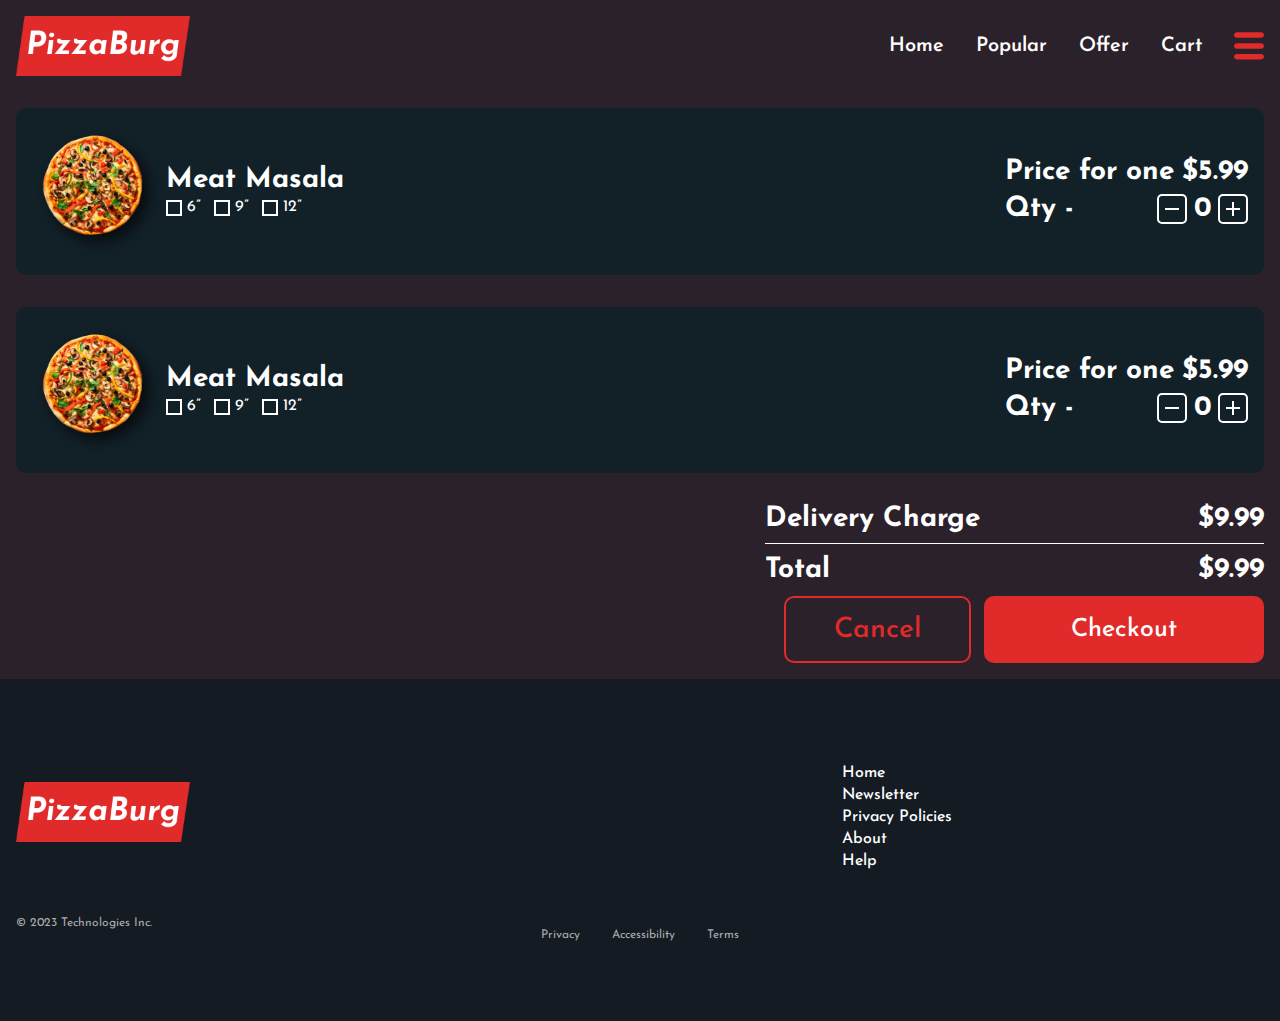
<file: pages/cart.html>
<!DOCTYPE html>
<html lang="en">

<head>
    <meta charset="UTF-8">
    <meta name="viewport" content="width=device-width, initial-scale=1.0">
    <link rel="shortcut icon"
        href="https://pagebolt.uicore.co/fintech/wp-content/uploads/sites/4/2023/03/pagebolt-favicon.png" />
    <link rel="icon"
        href="https://pagebolt.uicore.co/fintech/wp-content/uploads/sites/4/2023/03/pagebolt-favicon.png" />
    <link rel="apple-touch-icon" sizes="152x152"
        href="https://pagebolt.uicore.co/fintech/wp-content/uploads/sites/4/2023/03/pagebolt-favicon.png" />
    <link rel="apple-touch-icon" sizes="120x120"
        href="https://pagebolt.uicore.co/fintech/wp-content/uploads/sites/4/2023/03/pagebolt-favicon.png" />
    <link rel="apple-touch-icon" sizes="76x76"
        href="https://pagebolt.uicore.co/fintech/wp-content/uploads/sites/4/2023/03/pagebolt-favicon.png" />
    <link rel="apple-touch-icon"
        href="https://pagebolt.uicore.co/fintech/wp-content/uploads/sites/4/2023/03/pagebolt-favicon.png" />
    <link rel="stylesheet" href="https://cdnjs.cloudflare.com/ajax/libs/font-awesome/6.4.2/css/all.min.css"
        integrity="sha512-z3gLpd7yknf1YoNbCzqRKc4qyor8gaKU1qmn+CShxbuBusANI9QpRohGBreCFkKxLhei6S9CQXFEbbKuqLg0DA=="
        crossorigin="anonymous" referrerpolicy="no-referrer" />
    <link rel="stylesheet" href="../Style/app.css">
    <link rel="stylesheet" href="../Style/root.css">
    <link rel="stylesheet" href="../Style/cart.css">
    <link rel="stylesheet" href="../Style/header.css">
    <link rel="stylesheet" href="../Style/footer.css">
    <link rel="stylesheet" href="../Style/res.css">
    <title>Cart Page</title>
</head>

<body>
<!-- TODO: Navbar start -->
<header>
    <div class="container d-flex justify-between align-center">
      <div class="logo">
        <img src="../image/logo.png" alt="logo">
      </div>
      <ul class="nav_link d-flex align-center gap-8">
        <li class="nav_links"><a href="../index.html">Home</a></li>
        <li class="nav_links"><a href="#">Popular</a></li>
        <li class="nav_links"><a href="#">Offer</a></li>
        <li class="nav_links"><a href="#">Cart</a></li>
        <svg xmlns="http://www.w3.org/2000/svg" width="30" height="30" viewBox="0 0 46 42" fill="none">
          <path fill-rule="evenodd" clip-rule="evenodd"
            d="M41.4 33.4545H4.6C2.0608 33.4545 0 35.328 0 37.6364C0 39.9447 2.0608 41.8182 4.6 41.8182H41.4C43.9392 41.8182 46 39.9447 46 37.6364C46 35.328 43.9392 33.4545 41.4 33.4545ZM41.4 16.7273H4.6C2.0608 16.7273 0 18.6007 0 20.9091C0 23.2175 2.0608 25.0909 4.6 25.0909H41.4C43.9392 25.0909 46 23.2175 46 20.9091C46 18.6007 43.9392 16.7273 41.4 16.7273ZM4.6 8.36364H41.4C43.9392 8.36364 46 6.49018 46 4.18182C46 1.87345 43.9392 0 41.4 0H4.6C2.0608 0 0 1.87345 0 4.18182C0 6.49018 2.0608 8.36364 4.6 8.36364Z"
            fill="#E12A2A" />
        </svg>
      </ul>
      <button class="hamburger_menu">
        <svg
          xmlns="http://www.w3.org/2000/svg"
          width="35"
          height="25"
          viewBox="0 0 35 25"
          class="navigation_icons"
        >
          <rect width="35" height="5" />
          <rect y="10" width="35" height="5" />
          <rect y="20" width="35" height="5" />
        </svg>
      </button>
    </div>
    <!-- Navbar Sidebar Element Start -->
    <div class="overlay"></div>
    <div class="sidebar">
      <h5 class="sidebar_title">Menu</h5>
      <button class="close_button">
        <svg xmlns="http://www.w3.org/2000/svg" fill="#fff" viewBox="0 0 24 24" stroke-width="1.5" stroke="currentColor"
          style="width: 32px; height: 32px">
          <path stroke-linecap="round" stroke-linejoin="round" d="M6 18L18 6M6 6l12 12"></path>
        </svg>
      </button>
      <ul class="mobile_navigation d-flex flex-col gap-4">
        <li><a class="nav_links active" href="../index.html">Home</a></li>
        <li>
          <a class="nav_links" href="#popular">Popular</a>
        </li>
        <li><a class="nav_links" href="#offer">Offer</a></li>
        <li><a class="nav_links" href="./pages/cart.html">Cart</a></li>
        <li><a class="nav_links" href="#contact">Contact</a></li>
      </ul>
    </div>
    <!-- Navbar Sidebar Element End -->
  </header>
  <!-- navbar end TODO: -->


    <section class="cart_page" id="cart">
        <div class="container">
            <div class="cart_item d-flex align-center justify-between p-4">
                <div class="cart_left">
                    <div class="cart_left_wrapper d-flex align-center">
                        <img src="../image/masala.png" alt="Alt">
                        <div class="cart_left_content">
                            <p>Meat Masala</p>
                            <div class="d-flex align-center gap-4">
                                <div class="form-group">
                                    <input type="checkbox" id="css">
                                    <label for="css">6”</label>
                                </div>
                                <div class="form-group">
                                    <input type="checkbox" id="html">
                                    <label for="html">9”</label>
                                </div>
                                <div class="form-group">
                                    <input type="checkbox" id="js">
                                    <label for="js">12”</label>
                                </div>
                            </div>
                        </div>
                    </div>
                </div>
                <div class="cart_right">
                    <div class="d-flex justify-between align-center">
                        <p>Price for one</p>
                        <p>$5.99</p>
                    </div>
                    <div class="d-flex align-center justify-between mt-2 gap-4">
                        <p>Qty - </p>
                        <div class="d-flex align-center gap-2 button_wrapper">
                            <button>
                                <svg xmlns="http://www.w3.org/2000/svg" width="31" height="30" viewBox="0 0 31 30" fill="none">
                                    <rect x="1" y="1" width="28" height="28" rx="4" stroke="white" stroke-width="2"/>
                                    <path d="M8 15H22" stroke="white" stroke-width="2"/>
                                  </svg>
                            </button>
                            <p>0</p>
                            <button>
                                <svg xmlns="http://www.w3.org/2000/svg" width="30" height="30" viewBox="0 0 30 30" fill="none">
                                    <rect x="1" y="1" width="28" height="28" rx="4" stroke="white" stroke-width="2"/>
                                    <path d="M8 15H22" stroke="white" stroke-width="2"/>
                                    <path d="M15 22V8" stroke="white" stroke-width="2"/>
                                  </svg>
                            </button>
                        </div>
                    </div>
                </div>
            </div>
            <div class="cart_item d-flex align-center justify-between p-4 mt-4">
                <div class="cart_left">
                    <div class="cart_left_wrapper d-flex align-center">
                        <img src="../image/masala.png" alt="Alt">
                        <div class="cart_left_content">
                            <p>Meat Masala</p>
                            <div class="d-flex align-center gap-4">
                                <div class="form-group">
                                    <input type="checkbox" id="css">
                                    <label for="css">6”</label>
                                </div>
                                <div class="form-group">
                                    <input type="checkbox" id="html">
                                    <label for="html">9”</label>
                                </div>
                                <div class="form-group">
                                    <input type="checkbox" id="js">
                                    <label for="js">12”</label>
                                </div>
                            </div>
                        </div>
                    </div>
                </div>
                <div class="cart_right">
                    <div class="d-flex justify-between align-center">
                        <p>Price for one</p>
                        <p>$5.99</p>
                    </div>
                    <div class="d-flex align-center justify-between mt-2 gap-4">
                        <p>Qty - </p>
                        <div class="d-flex align-center gap-2 button_wrapper">
                            <button>
                                <svg xmlns="http://www.w3.org/2000/svg" width="31" height="30" viewBox="0 0 31 30" fill="none">
                                    <rect x="1" y="1" width="28" height="28" rx="4" stroke="white" stroke-width="2"/>
                                    <path d="M8 15H22" stroke="white" stroke-width="2"/>
                                  </svg>
                            </button>
                            <p>0</p>
                            <button>
                                <svg xmlns="http://www.w3.org/2000/svg" width="30" height="30" viewBox="0 0 30 30" fill="none">
                                    <rect x="1" y="1" width="28" height="28" rx="4" stroke="white" stroke-width="2"/>
                                    <path d="M8 15H22" stroke="white" stroke-width="2"/>
                                    <path d="M15 22V8" stroke="white" stroke-width="2"/>
                                  </svg>
                            </button>
                        </div>
                    </div>
                </div>
            </div>
            <div class="price_sec mt-4">
                <div class="price_sec_main">
                    <div class="price_wraper d-flex align-center justify-between charge">
                        <p>Delivery Charge</p>
                        <p>$9.99</p>
                    </div>
                    <div class="total_wrapper d-flex align-center justify-between mt-3">
                        <p>Total</p>
                        <p>$9.99</p>
                    </div>
                </div>
                <div class="check_out mt-3 d-flex gap-4">
                    <button class="check_out_btn_1">Cancel</button>
                    <button class="check_out_btn app_button">Checkout</button>
                </div>
            </div>
        </div>
    </section>
 <!-- cart section end -->
 <!-- footer section start TODO: -->
<footer class="footer sec_padding">
    <div class="container">
      <div class="footer_wrapper d-flex justify-between align-center">
        <div class="footer_logo">
          <img src="../image/logo.png">
        </div>
        <div class="footer_list">
          <ul class="footer_link">
            <li class="footer_links mt-1"><a href="#">Home</a></li>
            <li class="footer_links mt-1"><a href="#">Newsletter </a></li>
            <li class="footer_links mt-1"><a href="#">Privacy Policies</a></li>
            <li class="footer_links mt-1"><a href="#">About</a></li>
            <li class="footer_links mt-1"><a href="#">Help</a></li>
          </ul>
        </div>
      </div>
      <div class="footer_copy">
        <div class="footer_copy_name">
          <p class="mt-5">© 2023 Technologies Inc.</p>
        </div>
        <div class="footer_flex d-flex justify-center align-center gap-8">
          <h6>Privacy</h6>
          <h6>Accessibility</h6>
          <h6>Terms</h6>
        </div>
      </div>
      </div>
  </footer>
  <!-- footer section end TODO: -->
  <script src="/js/cart.js"></script>
</body>

</html>
</file>
<file: Style/app.css>
.d-flex {
    display: flex;
  }
  .flex-1{
    flex: 1;
  }
  .flex-col{
    flex-direction: column;
  }
  .flex-row{
    flex-direction: row;
  }
  .flex-wrap{
    flex-wrap: wrap;
  }
  .justify-between {
    justify-content: space-between;
  }
  .justify-around {
    justify-content: space-around;
  }
  .justify-evenly {
    justify-content: space-evenly;
  }
  .justify-center {
    justify-content: center;
  }
  .align-center {
    align-items: center;
  }
  .align-start {
    align-items: flex-start;
  }
  .align-end {
    align-items: flex-end;
  }
  .text{
    text-align: center;
  }
  .gap-2 {
    gap: 0.4em;
  }
  .gap-4 {
    gap: 0.8em;
  }
  .gap-5 {
    gap: 1em;
  }
  .gap-6 {
    gap: 1.5em;
  }
  .gap-8 {
    gap: 2em;
  }
  .gap-9{
    gap: 3em;
  }
  .gap-10{
    gap: 5em;
  }
  .gap-11{
    gap: 10em;
  }
  .w-full{
    width: 100%;
  }
  .m-1 {
      margin: 0.25em;
    }
    .m-2 {
      margin: 0.5em;
    }
    .m-3 {
      margin: 0.75em;
    }
    .m-4 {
      margin: 1em;
    }
    .ml-1 {
      margin-left: 0.25em;
    }
    .ml-2 {
      margin-left: 0.5em;
    }
    .ml-3 {
      margin-left: 0.75em;
    }
    .ml-4 {
      margin-left: 1em;
    }
    .mt-1 {
      margin-top: 0.25em;
    }
    .mt-2 {
      margin-top: 0.5em;
    }
    .mt-3 {
      margin-top: 0.75em;
    }
    .mt-4 {
      margin-top: 2em;
    }
    .mt-5{
      margin-top: 3rem;
    }
    .mt-6{
      margin-top: 1em;
    }
    .mr-1 {
      margin-right: 0.25em;
    }
    .mr-2 {
      margin-right: 0.5em;
    }
    .mr-3 {
      margin-right: 0.75em;
    }
    .mr-4 {
      margin-right: 1em;
    }

    .mb-1{
      margin-bottom: 1em;
    }
    .mb-2{
      margin-bottom: 2em;
    }
    .p-1 {
      padding: 0.25em;
    }
    .p-2 {
      padding: 0.5em;
    }
    .p-3 {
      padding: 0.75em;
    }
    .p-4 {
      padding: 1em;
    }
    .p-6 {
      padding: 1.5em;
    }
    .p-8 {
      padding: 2em;
    }
    .pointer {
      cursor: pointer;
    }
  
    .border-none{
      border: none;
    }
    .outline-none{
      outline: none;
    }
    .bg-transparent{
      background: transparent;
    }

    .text-white{
      color: var(--white-color);
    }
</file>
<file: Style/root.css>
@import url('https://fonts.googleapis.com/css2?family=Josefin+Sans:ital,wght@0,100;0,200;0,300;0,400;0,500;0,600;0,700;1,100;1,200;1,300;1,400;1,500;1,600;1,700&display=swap');

/* TODO:Global Css Start */
* {
  margin: 0px;
  padding: 0px;
  box-sizing: border-box;
  text-decoration: none;
  list-style: none;
}
/* TODO:Global Css End */

:root {
  /* Google Font */
  --primary-font: "Josefin Sans", sans-serif;
  /* Theme Color */
  --primary-color: #f05026;
  --black-color: #000000;
  --black-color-secondary: #585451;
  --gray-color: #f5f6f6;
  --secondary-color: #fc4c1b;
  --secondary-color-opacity: #FFDFD6;
  --secondary-dark-color: #292624;
  --footer-color: #b4b6bb;
  --white-color: #fff;
  --white-secondary-color: #F0F0F0;
  --bg-dark-primary: #484340;
  --nav-sidebar-primary: #282624;
  --red-color: #eb001b;
  --text-color: #16171c;
  --text-secondary-color: #363a45;
  --white-gray: #dbdbdb;
  --box-background:#302d2b;
  --dark-button-bg:#8D9FA7;
  --primary-transition: all 0.3s ease-in-out;
  --bg-primary-color:#2B212A;
  /* Font Size */
  --primary-font-size: 3em;
  --primary-font-mobile-size: 1.8em;
  --sm-device:640px;
  --md-device:768px;
  --lg-device:1024px;
  --xl-device:1280px;
  --2xl-device:1536px;
}

h1,
h2,
h3,
h4,
h5,
h6,
button,
p,
span,
label,
input,
textarea,
select,
a {
  font-family: var(--primary-font);
}

body {
  background-color: var(--bg-primary-color);
  overflow-x: hidden;
  width: 100%;
  color: var(--bg-dark-primary);
}

html {
  scroll-behavior: smooth;
  transition: var(--primary-transition);
}

img {
  width: 100%;
  height: 100%;
}

/* TODO: Global Css Start */
.container {
  max-width: 82.5em;
  margin: 0 auto;
  padding: 1em;
}

.sec_padding {
  padding-top: 4rem;
  padding-bottom: 4rem;
}

/* Button Utils */
.app_button {
    padding: 21px 87px;
    border-radius: 10px;
    background: #E12A2A;
    color: #FFF;
    font-size: 25px;
    font-style: normal;
    font-weight: 500;
    line-height: normal;
     border: none;
    outline: none;
    cursor: pointer;
   
}
</file>
<file: Style/cart.css>
.cart_item{
    background: #122128;
    border-radius: 10px;
}

.cart_left_wrapper img{
    width: 8.375rem;
    object-fit: cover;
}

.cart_left_content p{
    color: var(--white-color);
    font-size: 28px;
  font-style: normal;
  font-weight: 700;
   line-height: normal;
}

.form-group{
    margin-top: 3px;
}

.form-group input {
    padding: 0;
    height: 4px;
    width: 4px;
    margin-bottom: 0;
    display: none;
    cursor: pointer;
  }
  
  .form-group label {
    position: relative;
    cursor: pointer;
    color: var(--white-color);
  }
  
  .form-group label:before {
    content:'';
    -webkit-appearance: none;
    background-color: transparent;
    border: 2px solid var(--white-color);
    padding: 6px;
    display: inline-block;
    position: relative;
    vertical-align: middle;
    cursor: pointer;
    margin-right: 5px;
  }
  
  .form-group input:checked + label:after {
    content: '';
    display: block;
    position: absolute;
    top: 1px;
    left: 6px;
    width: 4px;
    height: 10px;
    border: solid var(--white-color);
    border-width: 0 2px 2px 0;
    transform: rotate(45deg);
  }

  .cart_right p{
    color: var(--white-color);
    font-size: 28px;
font-style: normal;
font-weight: 700;
line-height: normal;
  }

  .button_wrapper button{
    width: 1.875rem;
    height: 1.875rem;
    border: none;
    outline: none;
    background: transparent;
    cursor: pointer;
  }

  .cart_right{
    width: 20%;
  }

  .price_sec{
    display: flex;
    flex-direction: column;
    justify-content: flex-end;
    align-items: flex-end;
    color: var(--white-color);
  }
.price_wraper p{
  color: var(--white-color);
font-size: 28px;
font-style: normal;
font-weight: 700;
line-height: normal;
}
.total_wrapper p{
  color: var(--white-color);
font-size: 28px;
font-style: normal;
font-weight: 700;
line-height: normal;
}
  .price_sec_main{
    width: 40%;
  }

  .charge{
    border-bottom: 1px solid var(--white-color);
    padding-bottom: 10px;
  }

  .check_out .check_out_btn_1{
    padding: 16px 48px;
    border-radius: 10px;
    border: 2px solid #E12A2A;
    background:transparent;
    color: #E12A2A;
    font-size: 28px;
    font-style: normal;
    font-weight: 500;
    line-height: normal;
    cursor: pointer;
  }



  .overlay {
    position: fixed;
    top: 0;
    left: 0;
    width: 100%;
    height: 100%;
    opacity: 0;
    visibility: hidden;
    display: none;
    z-index: 10000000;
    background-color: rgb(17 24 39);
  }
  
  .overlay.active {
    opacity: 0.2;
    display: block;
    visibility: visible;
  }
  
  .sidebar .app_button {
    padding: 11px 8px !important;
  }
  
  .sidebar {
    position: fixed;
    top: 0;
    right: -100%;
    /* EKhane background color changes korte hobe */
    background: #122128;
    color: var(--white-color);
    width: 80%;
    max-width: 250px;
    transition: right 0.5s ease-in-out;
    padding: 1.5em;
    z-index: 100000000;
    height: 100%;
    overflow-y: auto;
    height: 100vh;
  }
  
  .sidebar_title {
    font-size: 1.7em;
    margin-bottom: 2em;
  }
  
  .close_button {
    position: absolute;
    top: 4%;
    right: 4%;
    background: var(--secondary-color);
    border: none;
    outline: none;
    width: 45px;
    height: 45px;
    display: flex;
    justify-content: center;
    align-items: center;
    cursor: pointer;
    border-radius: 10px;
    color: var(--white-color);
  }
  
  .mobile_navigation .nav_links {
    color: var(--white-color);
    font-size: 1.2em;
    font-weight: 700;
    transition: var(--primary-transition);
  }
  
  .mobile_navigation .nav_links.active {
    /* EKhane background color changes korte hobe */
    color: #E12A2A;
  }
  
  .mobile_navigation .nav_links:hover {
    /* EKhane background color changes korte hobe */
    color: #E12A2A;
  }
  
  .sidebar.active {
    right: 0px;
  }
  
  .hamburger_menu {
    border: none;
    outline: none;
    background: transparent;
    cursor: pointer;
  }
  
  .navigation_icons {
    fill: var(--white-color);
  }
  
  
  
  .hamburger_menu {
    display: none;
  }
  
  @media (max-width: 550px) {
  
    .nav_btn .app_button_secondary,
    .app_button {
      display: none;
    }
  
    .hamburger_menu {
      display: block;
    }
  
    .nav_link {
      display: none;
    }
  }
</file>
<file: Style/header.css>
.logo {
  width: 174px;
  height: 60px;
  cursor: pointer;
}

.nav_links a {
  color: #FFF;
  font-size: 20px;
  font-style: normal;
  font-weight: 600;
  line-height: normal;
}

.nav_links a:hover {
  color: #E12A2A;
}


/* Nav Links er color change korbe jodi website er background dark hoi tahole white nah hole nav links er color dibe dark */

.overlay {
  position: fixed;
  top: 0;
  left: 0;
  width: 100%;
  height: 100%;
  opacity: 0;
  visibility: hidden;
  display: none;
  z-index: 10000000;
  background-color: rgb(17 24 39);
}

.overlay.active {
  opacity: 0.2;
  display: block;
  visibility: visible;
}

.sidebar .app_button {
  padding: 11px 8px !important;
}

.sidebar {
  position: fixed;
  top: 0;
  right: -100%;
  /* EKhane background color changes korte hobe */
  background: #122128;
  color: var(--white-color);
  width: 80%;
  max-width: 250px;
  transition: right 0.5s ease-in-out;
  padding: 1.5em;
  z-index: 100000000;
  height: 100%;
  overflow-y: auto;
  height: 100vh;
}

.sidebar_title {
  font-size: 1.7em;
  margin-bottom: 2em;
}

.close_button {
  position: absolute;
  top: 4%;
  right: 4%;
  background: var(--secondary-color);
  border: none;
  outline: none;
  width: 45px;
  height: 45px;
  display: flex;
  justify-content: center;
  align-items: center;
  cursor: pointer;
  border-radius: 10px;
  color: var(--white-color);
}

.mobile_navigation .nav_links {
  color: var(--white-color);
  font-size: 1.2em;
  font-weight: 700;
  transition: var(--primary-transition);
}

.mobile_navigation .nav_links.active {
  /* EKhane background color changes korte hobe */
  color: #E12A2A;
}

.mobile_navigation .nav_links:hover {
  /* EKhane background color changes korte hobe */
  color: #E12A2A;
}

.sidebar.active {
  right: 0px;
}

.hamburger_menu {
  border: none;
  outline: none;
  background: transparent;
  cursor: pointer;
}

.navigation_icons {
  fill: var(--white-color);
}



.hamburger_menu {
  display: none;
}

@media (max-width: 550px) {

  .nav_btn .app_button_secondary,
  .app_button {
    display: none;
  }

  .hamburger_menu {
    display: block;
  }

  .nav_link {
    display: none;
  }
  .app_button{
    display: block;
    font-size: 19px;
  }
}
</file>
<file: Style/footer.css>
.footer{
background: #141B23;
}
.footer_logo img{
    width: 174px;
    height: 60px;
    cursor: pointer;
}
.footer_wrapper{
    width: 75%;
}
.footer_links a{
color: #FFF;
font-size: 16px;
font-style: normal;
font-weight: 500;
line-height: normal;
}
.footer_copy_name p{
color: #ACACAC;
font-size: 12px;
font-style: normal;
font-weight: 400;
line-height: normal;
}
.footer_flex h6{
color: #ACACAC;
font-size: 12px;
font-style: normal;
font-weight: 400;
line-height: normal;
}
</file>
<file: Style/res.css>
@media (max-width:768px){
.combo_wrapper.d-flex.gap-8 {
        flex-direction: column;
    }
    .masla_wrapper{
        flex-direction: column;
    }
    .contact_wrapper.d-flex.gap-10 {
        flex-direction: column;
    }
    
    .contact_left_map {
        width: 100%;
        height: 400px;
    }
    
    form.contact_from {
        width: 100%;
    }

}

@media (max-width:550px){
    .hero_right {
        max-width: 100%;
    }
    .hero_right h1{
        font-size: 50px;
    }
    .masla_left h6{
     font-size: 20px;
    }
    .masla_left{
        width: 100%;
    }
    .masla_image{
    width: 100%;
    flex-wrap: wrap;
    align-items: center;
    justify-content: center;
    }
    .masla_image img{ 
        width: 100%;
        height: 100%;
    }
    .footer_wrapper{
        width: 100%;
    }
    .footer_flex{
        flex-direction: column;
    justify-content: flex-start;
    align-items: flex-start;
    gap: 10px;
    margin-top: 10px;
    }
}
@media (max-width:990px){
    .container.d-flex.justify-center.align-center.gap-8 {
        flex-direction: column-reverse;
    }
    .left_img img{
        width: 100%;
        height: 100%
    }
    .left_img {
        width: 100%;
    }
    .hero_right {
        width: 100%;
        max-width: 80%;
    }
    .cart_item{
        flex-direction:column;
        justify-content: flex-start;
        align-items: flex-start;
        gap: 1em;
    }
    .cart_left{
        width:100% ;
    }
    .cart_right{
        width: 100%;
    }
}

@media (max-width:550px){
   
    .price_sec_main{
        width: 100%;
        margin-top: 3em;
    }
    .check_out{
        flex-wrap: wrap;
        margin-top: 4em;
    }
    .check_out button{
        width: 100%;
    }
}
</file>
